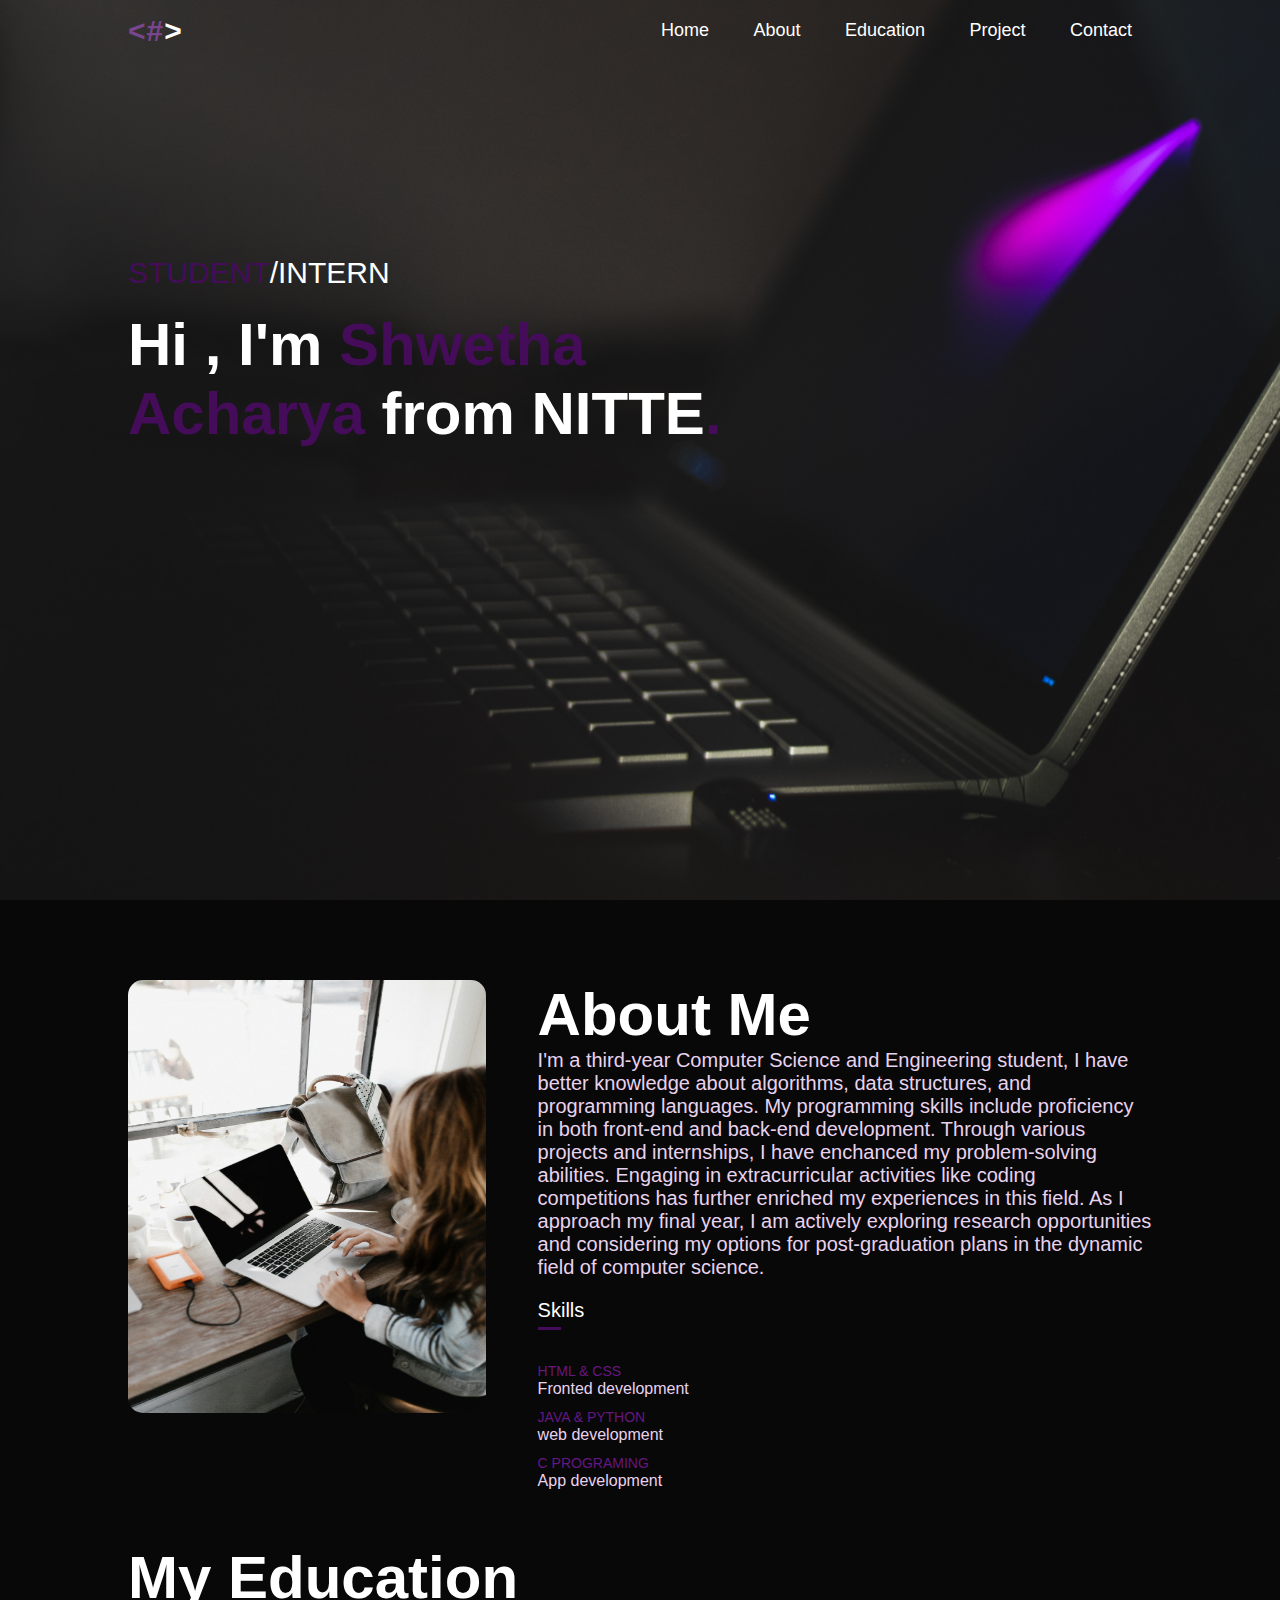
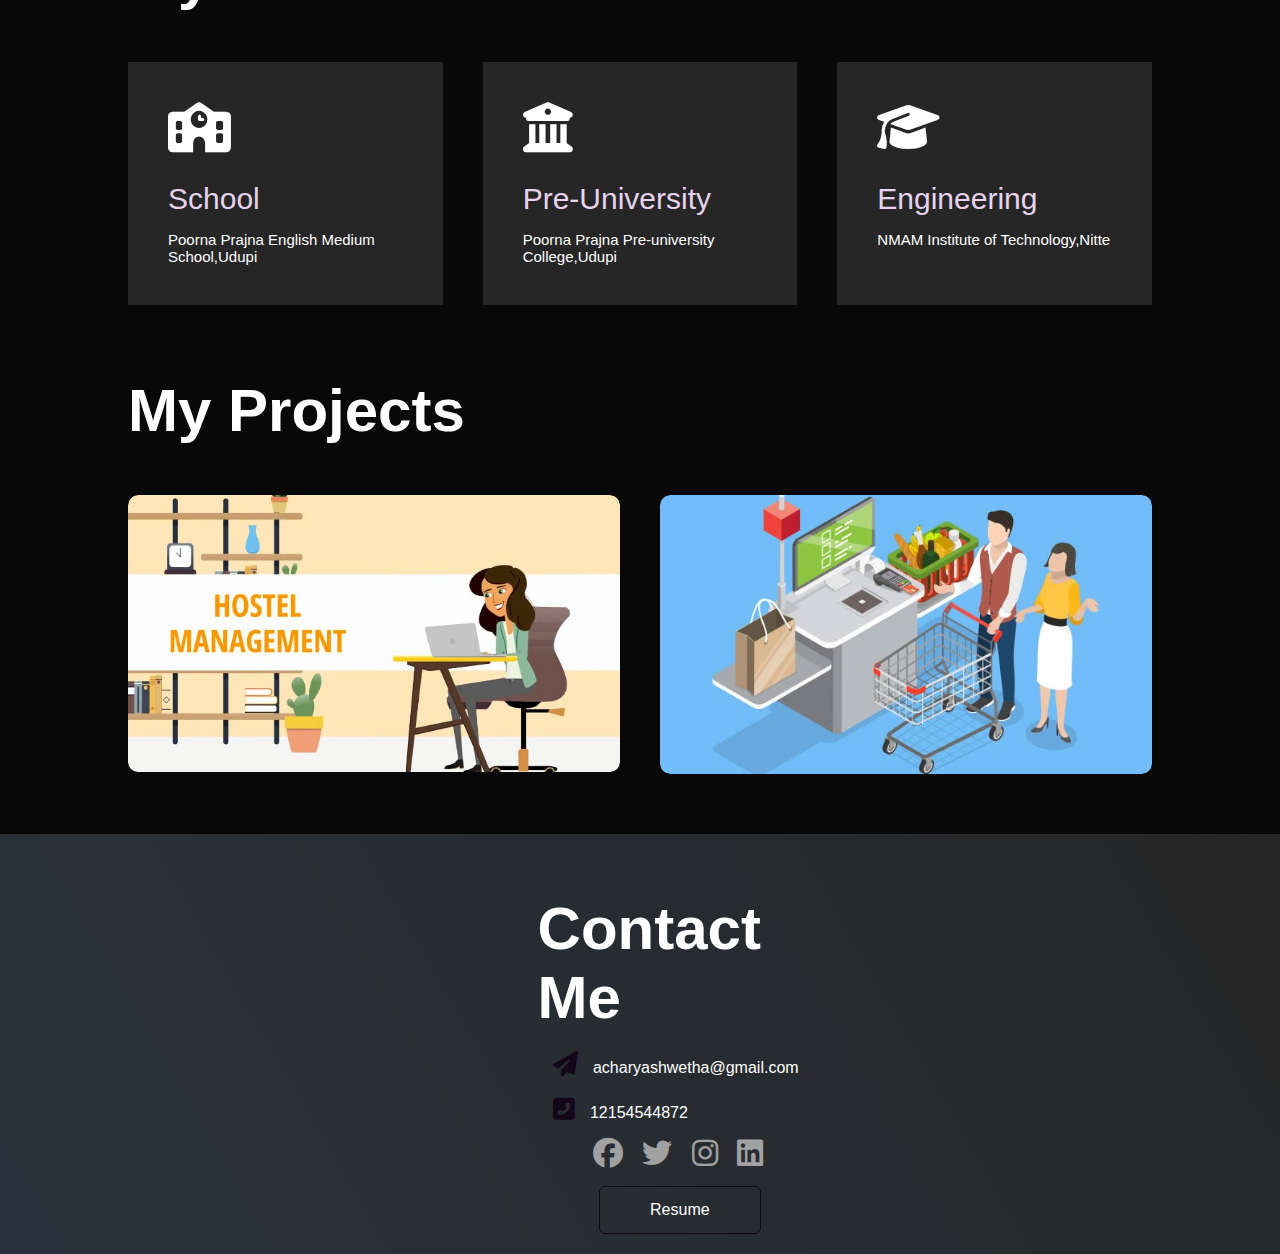
<file: CodSoft TASK1/index.html>
<!DOCTYPE html>
<html lang="en">
<head>
    <meta charset="UTF-8">
    <meta name="viewport" content="width=device-width, initial-scale=1.0">
    <title>PORTFOLIO</title>
    <link rel="stylesheet" href="style.css">
    <link rel="stylesheet" href="https://cdnjs.cloudflare.com/ajax/libs/font-awesome/6.5.1/css/all.min.css">
</head>
<body>
   <div id="header">
    <div class="container">
       <nav>
        <h2><a href="#" class="logo"> <#<span>></span></a></h2>
        <ul>
            <li><a href="#header">Home</a></li>
            <li><a href="#about">About</a></li>
            <li><a href="#services">Education</a></li>
            <li><a href="#portfolio">Project</a></li>
            <li><a href="#contact">Contact</a></li>
        </ul>
       </nav>
       <div class="header-text">
        <p> <span>STUDENT</span>/INTERN</p>
        <h1>Hi , I'm <span>Shwetha</span><br><span> Acharya</span> from NITTE<span>.</span></h1>
       </div>
    </div>
   </div> 
   <div id="about">
    <div class="container">
        <div class="row">
            <div class="about-col-1">
                <img src="back1.jpg" alt="">
            </div>
            <div class="about-col-2">
                <h1 class="sub-title">About Me</h1>
                <p>I'm a third-year Computer Science and Engineering student, I have better knowledge about algorithms, data structures, and programming languages. My  programming skills include proficiency in both front-end and back-end development. Through various projects and internships, I have enchanced my problem-solving abilities. Engaging in extracurricular activities like coding competitions  has further enriched my experiences in this field. As I approach my final year, I am actively exploring research opportunities and considering my options for post-graduation plans in the dynamic field of computer science.</p>

                <div class="tab-titles">
                    <p class="tab-links active-link" onclick="opentab('skills')">Skills</p>
                    
                </div>
                <div class="tab-contents active-tab" id="skills">
                    <ul>
                        <li><span>HTML & CSS</span><br>Fronted development</li>
                        <li><span>JAVA & PYTHON</span><br>web development</li>
                        <li><span>C PROGRAMING</span><br>App development</li>
                    </ul>
                </div>
            </div>
        </div>
    </div>
   </div>

   <div id="services">
    <div class="container">
        <h1 class="sub-title">My Education</h1>
        <div class="services-list">
            <div>
                <i class="fa-solid fa-school"></i>
                <h2>School</h2>
                <p>Poorna Prajna English Medium School,Udupi </p>
                
            </div>
            <div>
                <i class="fa-solid fa-building-columns"></i>
                <h2>Pre-University</h2>
                <p>Poorna Prajna Pre-university College,Udupi</p>
                
            </div>
            <div>
                <i class="fa-solid fa-graduation-cap"></i>
                <h2>Engineering</h2>
                <p>NMAM Institute of Technology,Nitte </p>
                
            </div>
        </div>
    </div>
   </div>
   <div id="portfolio">
    <div class="container">
        <h1 class="sub-title">My Projects</h1>
        <div class="work-list">
            <div class="work">
                <img src="vid.jpg" >
                <div class="layer">
                    <h3>Hostel Management System</h3>
                    <p>The Hostel Management System is a software solution designed to streamline and automate the administrative processes of managing a hostel, including room allocation, student registration, and attendance tracking.</p>
                    <a href="#"><i class="fa-solid fa-link"></i></a>
                </div>
            </div>
            <div class="work">
                <img src="auto.jpg" >
                <div class="layer">
                    <h3>Automated Trolley</h3>
                    <p>An automated trolley is a self-propelled, robotic device equipped with sensors and navigation technology that allows it to autonomously transport goods or items within a specified environment</p>
                    <a href="#"><i class="fa-solid fa-cart-shopping"></i></a>
                </div>
            </div>
            
        </div> 
      
        
    </div>
   </div>
   <div id="contact">
    <div class="container">
        <div class="row">
            <div class="contact-left">
                <h2 class="sub-title">Contact Me</h2>
                <p><i class="fas fa-paper-plane"></i>acharyashwetha@gmail.com</p>
                <p ><i class="fas fa-phone-square-alt"></i>12154544872</p>
                <div class="social-icons">
                    <a href="https://facebook.com/"><i class="fa-brands fa-facebook"></i></a>
                    <a href="https://twitter.com/"><i class="fa-brands fa-twitter"></i></a>
                    <a href="https://instagram.com/"><i class="fa-brands fa-instagram"></i></a>
                    <a href="https://linkedin.com/"><i class="fa-brands fa-linkedin"></i></a>
                </div>
                <a href="My Resume.pdf" download class="btn">Resume</a>
            </div>
        </div>
    </div> 
</div>
  
   <script>
    var tablinks = document.getElementsByClassName("tab-links");
    var tabcontents = document.getElementsByClassName("tab-contents");

    function opentab(tabname){
        for(tablink of tablinks){
            tablink.classList.remove("active-link");
        }

        for(tabcontent of tabcontents){
            tabcontent.classList.remove("active-tab");
        } 
        event.currentTarget.classList.add("active-link");
        document.getElementById(tabname).classList.add("active-tab");
    
    }
   </script>
</body>
</html>
</file>
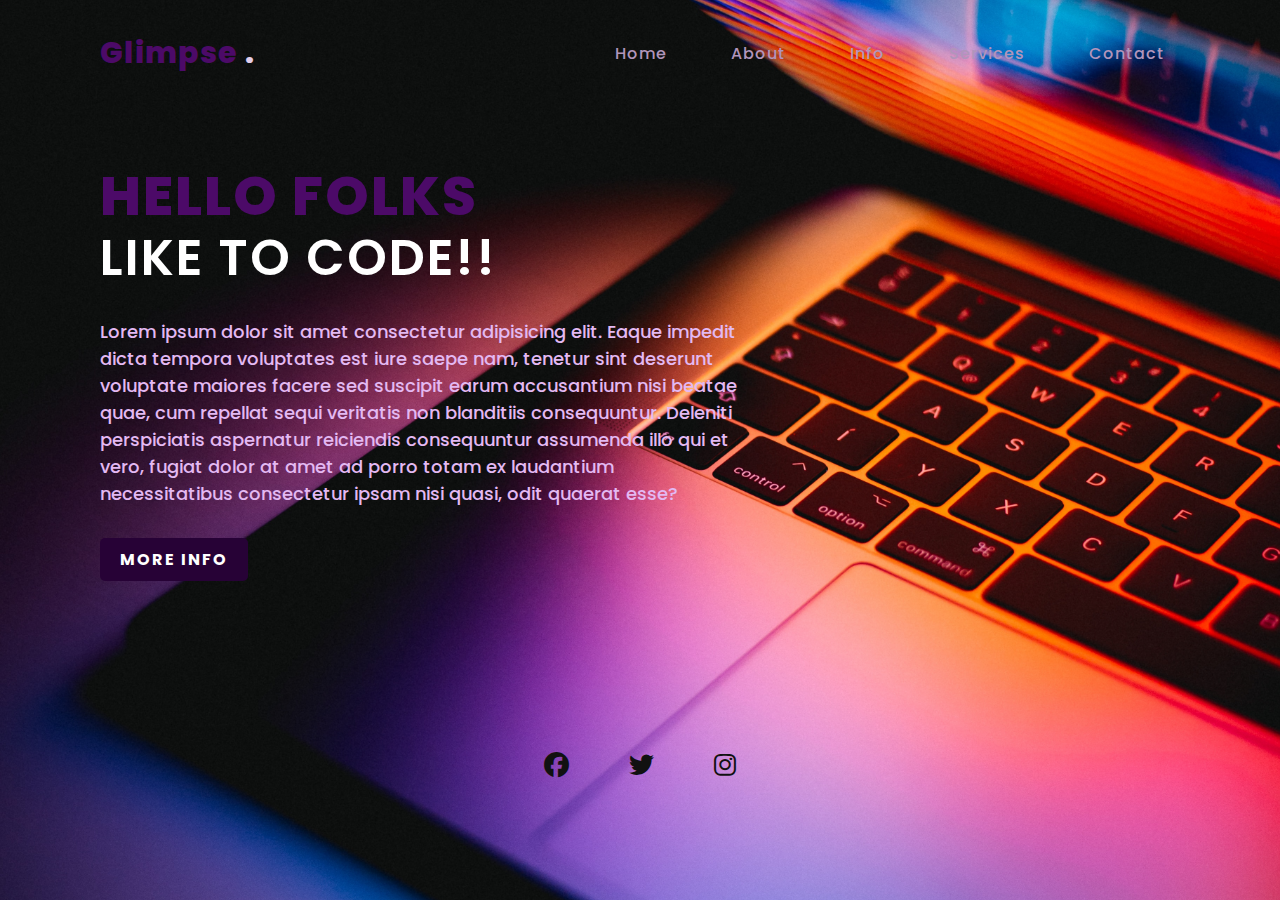
<file: CodSoft TASK2/index.html>
<!DOCTYPE html>
<html lang="en">
<head>
    <meta charset="UTF-8">
    <meta name="viewport" content="width=device-width, initial-scale=1.0">
    <title>Responsive web design landing page</title>
    <link rel="stylesheet" href="style.css">
    <link rel="stylesheet" href="https://cdnjs.cloudflare.com/ajax/libs/font-awesome/6.5.1/css/all.min.css">
</head>
<body>
    <section>
        <input type="checkbox" id="check">
        <header>
            <h2><a href="#" class="logo">Glimpse <span>.</span></a></h2>
            <div class="navigation">
                <a href="#">Home</a>
                <a href="#">About</a>
                <a href="#">Info</a>
                <a href="#">Services</a>
                <a href="#">Contact</a>
            </div>
            <label for="check">
                <i class="fas fa-bars menu-btn"></i>
                <i class="fas fa-times close-btn"></i>
            </label>
        </header>
        <div class="content">
        <div class="info">
            <h2>Hello Folks <br><span> Like to Code!!</span></h2>
            <p>Lorem ipsum dolor sit amet consectetur adipisicing elit. Eaque impedit dicta tempora voluptates est iure saepe nam, tenetur sint deserunt voluptate maiores facere sed suscipit earum accusantium nisi beatae quae, cum repellat sequi veritatis non blanditiis consequuntur. Deleniti perspiciatis aspernatur reiciendis consequuntur assumenda illo qui et vero, fugiat dolor at amet ad porro totam ex laudantium necessitatibus consectetur ipsam nisi quasi, odit quaerat esse? </p>
            <a href="#" class="info-btn">More Info</a>
        </div>
    </div>
    <div class="media-icons">
        <a href="#"><i class="fa-brands fa-facebook"></i></a>
        <a href="#"><i class="fa-brands fa-twitter"></i></a>
        <a href="#"><i class="fa-brands fa-instagram"></i></a>
    </div>
    </section>
</body>
</html>
</file>
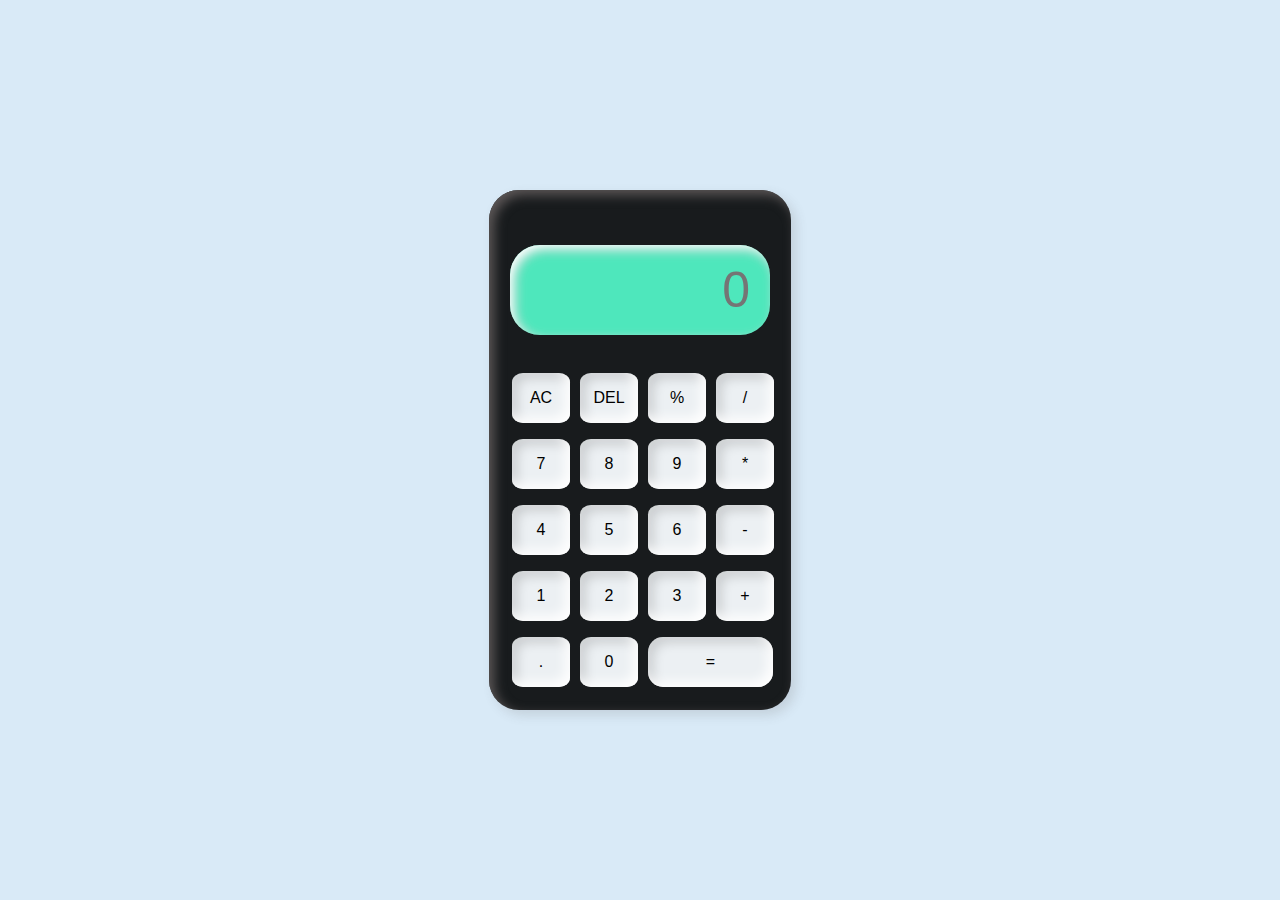
<file: CodSoft TASK3/index.html>
<!DOCTYPE html>
<html lang="en">
<head>
    <meta charset="UTF-8">
    <meta name="viewport" content="width=device-width, initial-scale=1.0">
    <title>Calculator</title>
    <link rel="stylesheet" href="style.css">
</head>
<body>
    <div class="container">
     <div class="calculator">
        <input type="text" placeholder="0" id="output-screen">
        <button onclick="Clear()">AC</button>
        <button onclick="del()">DEL</button>
        <button onclick="display('%')">%</button>
        <button onclick="display('/')">/</button>
        <button onclick="display('7')">7</button>
        <button onclick="display('8')">8</button>
        <button onclick="display('9')">9</button>
        <button onclick="display('*')">*</button>
        <button onclick="display('4')">4</button>
        <button onclick="display('5')">5</button>
        <button onclick="display('6')">6</button>
        <button onclick="display('-')">-</button>
        <button onclick="display('1')">1</button>
        <button onclick="display('2')">2</button>
        <button onclick="display('3')">3</button>
        <button onclick="display('+')">+</button>
        <button onclick="display('.')">.</button>
        <button onclick="display('0')">0</button>
        <button onclick="Calculate()" class="equal">=</button>
     </div>
    </div>

    <script>
        let outputScreen = document.getElementById("output-screen");

        function display(num){
            outputScreen.value += num;
        }
        function Calculate(){
            try{
                outputScreen.value = eval(outputScreen.value);
            }
            catch(err){
                alert("Invalid")
            }

        }
        function Clear(){
             outputScreen.value ="";

        }
        function del(){
            outputScreen.value = outputScreen.value.slice(0,-1);
        }
    </script>
</body>
</html>
</file>
<file: CodSoft TASK1/style.css>
*{
    margin: 0;
    padding: 0;
    font-family: "Poppins",sans-serif;
    box-sizing: border-box;

}
body{
    background: #080808;
    color: #fff;
}
#header{
    width: 100%;
    height: 100vh;
    background-image: url(j.jpg);
    background-size: cover;
    background-position: center;
}
.container{
    padding: 10px 10%;
}
nav{
    display: flex;
    align-items: center;
    justify-content: space-between;
    flex-wrap: wrap;
}
.logo{
    position: relative;
    color:rgb(120, 69, 142);
    font-size: 30px;
    text-decoration: none;
   
    font-weight: 800;
    letter-spacing: 1px;
}
.logo span{
    position: relative;
    color:#fff;
    font-size: 30px;
    text-decoration: none;
   
    font-weight: 800;
    letter-spacing: 1px;
}

nav ul li {
    display: inline-block;
    list-style: none;
    margin: 10px 20px;
}
nav ul li a{
    color:#fff;
    text-decoration: none;
    font-size: 18px;
    position: relative;
}
nav ul li a::after{
    content: '';
    width: 0;
    height: 3px;
    background: #a06cb3;
    position: absolute;
    left: 0;
    bottom: -6px;
    transition: 0.5s;
}
nav ul li a:hover::after{
    width: 100%;
}
.header-text{
    margin-top: 20%;
    font-size: 30px;
}
.header-text h1{
    font-size: 60px;
    margin-top: 20px;
}
.header-text h1  span{
    color: #450c5a;
}
.header-text p  span{
    color: #450c5a;
}


#about{
   padding-top: 70px;
   color: #ababab;

}
.row{
    display: flex;
    justify-content: space-between;
    flex-wrap: wrap;
}
.about-col-1{
    flex-basis: 35%;

}
.about-col-1 img{
    width: 100%;
    height: 80%;
    border-radius: 15px;
}
.about-col-2{
    flex-basis: 60%;
}
.about-col-2 p{
    font-size: 20px;
    color: #e8d3ef;
}
.sub-title{
   font-size: 60px;
   font-weight: 600;
   color: #fff;
}
.tab-titles{
    display: flex;
    margin: 20px 0 40px;
}
.tab-links{
    margin-right: 50px;
    font-size: 18px;
    font-weight: 500;
    cursor: pointer;
    position: relative;
}
.tab-links::after{
    content: '';
    width: 0;
    height: 3px;
    background: #450c5a;
    position: absolute;
    left: 0;
    bottom: -8px;
    transition: 0.5s;
}
.tab-links.active-link{
    color: #fff;
}
.tab-links.active-link::after{
    width: 50%;
}
.tab-contents ul li{
    list-style: none;
    margin: 10px 0;
    color: #e8d3ef;
    
}
.tab-contents ul li span{
    color: #651782;
    font-size: 14px;
}
.tab-contents{
    display: none;

}
.tab-contents.active-tab{
    display: block;
}

#services{
    padding: 1px 0;
}
.services-list{
    display: grid;
    grid-template-columns: repeat(auto-fit, minmax(250px,1fr));
    grid-gap: 40px;
    margin-top: 50px;
}
.services-list div{
    background: #262626;
    padding: 40px;
    font-size: 13px;
    font-weight: 300;
    border-right: 10px;
    transition: background 0.5s, transform 0.5s;
}
.services-list div i{
     font-size: 50px;
     margin-bottom: 30px;
}
.services-list div h2{
    font-size: 30px;
    font-weight: 500;
    margin-bottom: 15px;
    color: #e8d3ef;
}
.services-list div p{
    font-size: 15px;
    
}
.services-list div a{
    text-decoration: none;
    color: #fff;
    font-size: 12px;
    margin-top: 20px;
    display: inline-block;
}
.services-list div:hover{
    background:#330444;
    transform: translateY(-10px);
}
#portfolio{
    padding: 50px 0;
}
.work-list{
    display: grid;
    grid-template-columns: repeat(auto-fit, minmax(250px,1fr));
    grid-gap: 40px;
    margin-top: 50px;
}
.work{
    border-radius: 10px;
    position: relative;
    overflow: hidden;
}

.work img{
    width: 100%;
    border-radius: 10px;
    display: block;
    transition: transform(0.5s);
}

.layer{
    width:  100%;
   height: 0;
   background: linear-gradient(rgba(0,0,0,0.6),#450c5a);
   border-radius: 10px;
   position: absolute;
   left: 0;
   bottom: 0;
   overflow: hidden;
   display: flex;
   align-items: center;
   justify-content: center;
   flex-direction: column;
   padding: 0 40px;
   text-align: center;
   font-size: 14px;
   transition: height 0.5s;
}
.layer h3{
    font-weight: 900;
    margin-bottom: 20px;
}
.layer a{
    margin-top: 20px;
    color: #450c5a;
    text-decoration: none;
    font-size: 18px;
    line-height: 60px;
    background: #fff;
    width: 60px;
    height: 60px;
    border-radius: 50%;
    text-align: center;
}
.work:hover img{
    transform: scale(1.1);
}
.work:hover .layer{
    height: 100%;
}
.btn{
    display: block;
    margin-left: 20%;
    margin-top: 5%;
    width: fit-content;
    border: 1px solid #15071a;
    padding: 14px 50px;
    border-radius: 6px;
    text-decoration: none;
    color: #fff;
    transition: background(0.5s);
}
.btn:hover{
    background:#15071a;
}

#contact{
    background-image: linear-gradient(60deg,#29323c,#262626 100%);
}
#contact .contact-left{
    min-height: 200px;
    flex-direction: column;
    padding-top: 50px;
    padding-bottom: 10px;
}
.contact-left{
   
    justify-content: center;
    align-items: center;
    flex-wrap: wrap;
    padding-left: 40%;
    flex-basis: 70%;
    
    

}
.contact-left p{
    margin-top: 20px;
    justify-content: center;
    align-items: center;

    padding-left: 5%;
    
}
.contact-left p i{
    color:#15071a;
    margin-right: 15px;
    font-size: 25px;
}
.social-icons{
    
    justify-content: center;
    align-items: center;
    padding-left: 18%;
    padding-top: 5%;
}
.social-icons a{
    text-decoration: none;
    font-size: 30px;
    margin-right: 15px;
    color: #a1a1a1;
    display: inline-block;
    transition: transform 0.5s;
}
.social-icons a:hover{
    color: #15071a;
    transform: translateY(-5px);
}
.btn.btn2{
    display: inline-block;
    background: #450c5a;

}
</file>
<file: CodSoft TASK2/style.css>
@import url('https://fonts.googleapis.com/css2?family=Poppins:wght@300;400;500;600;700;800;900&display=swap');

*{
    margin: 0;
    padding: 0;
    box-sizing: border-box;
    font-family: 'Poppins', sans-serif;
}

section{
    position: relative;
    width: 100%;
    min-height: 100vh;
    display: flex;
    flex-direction: column;
    justify-content: flex-start;
    background: url(pp.png.jpg)no-repeat;
    background-size: cover;
    background-position: center;
}
header {
    position: relative;
    top: 0;
    width: 100%;
    padding: 30px 100px;
    display: flex;
    justify-content:  space-between;
    align-items: center;
}
header .logo{
    position: relative;
    color:rgb(76, 10, 104);
    font-size: 30px;
    text-decoration: none;
   
    font-weight: 800;
    letter-spacing: 1px;
}
header .logo span{
    position: relative;
    color:rgb(226, 206, 234);
    font-size: 30px;
    text-decoration: none;
   
    font-weight: 800;
    letter-spacing: 1px;
}

header .navigation a{
    color:#b195bb;
    text-decoration: none;
    font-weight: 500;
    letter-spacing: 1px;
    padding: 2px 15px;
    border-radius: 20px ;
    transition: 0.3s;
    transition-property: background;
}
header .navigation a:not(:last-child){
    margin-right: 30px;
}

header .navigation a:hover{
    background: #ede4e4;
}
.content{
    max-width: 650px;
    margin: 60px 100px;
}

.content .info h2{
   color: rgb(76, 10, 104);
   font-size: 55px;
   text-transform: uppercase;
   font-weight: 800;
   letter-spacing: 2px;
   line-height: 60px;
   margin-bottom: 30px;
}
.content .info h2 span{
    color: #fff;
    font-size: 50px;
    font-weight: 600;
}

.content .info p{
    font-size: 18px;
    font-weight: 500;
    margin-bottom: 40px;
    color: #e3b9f2;
}
.content .info-btn{
    color:#fff;
    background:rgb(39, 2, 54); 
    text-decoration: none;
    text-transform: uppercase;
    font-weight: 700;
    letter-spacing: 2px;
    padding: 10px 20px;
    border-radius: 5px;
    transition: 0.3s;
    transition-property: background;
}
.content .info-btn:hover{
    background: #6c676e;
}
.media-icons{
    display: flex;
    justify-content: center;
    align-items: center;
    margin: auto;
}
.media-icons a{
    position: relative;
    color: #111;
    font-size: 25px;
    transition: 0.3s;
    transition-property: transform;

}
.media-icons a:not(:last-child){
    margin-right: 60px;

}
.media-icons a:hover{
    transform: scale(1.5);
}
label{
    display: none;
}
#check{
    z-index: 3;
    display: none;
}

@media (max-width: 960px){
    header .navigation{
        display: none;
    }

    label{
        display: block;
        font-size: 25px;
        cursor: pointer;
        transition: 0.3s;
        transition-property: color;
    }
    label:hover{
        color: #fff;
    }
    label .close-btn{
        display: none;
    }
    #check:checked ~ header .navigation{
        z-index: 2;
        position: fixed;
        background:#6c676e;
        top: 0;
        bottom: 0;
        left: 0;
        right: 0;
        display: flex;
        flex-direction: column;
        justify-content: center;
        align-items: center;
    }
    #check:checked ~ header .navigation a{
        font-weight: 700;
        margin-right: 0;
        margin-bottom: 50px;
        letter-spacing: 2px;
    }
    #check:checked ~ header label .menu-btn{
        display: none;
    }
    #check:checked ~ header label .close-btn{
        z-index: 2;
        display: block;
        position: fixed;
    }
    label .menu-btn{
        position: absolute;
    }
    header .logo{
        position: absolute;
        bottom: -6px;
    }

    .content .info h2{
        font-size: 45px;
        line-height: 50px;
    }
    content .info h2 span{
        font-size: 40px;
        font-weight: 600;
    }
    .content .info p{
        font-size: 14px;
    }
}
@media (max-width: 560px){
    .content .info h2{
        font-size: 40px;
        line-height: 40px;
    }
    content .info h2 span{
        font-size: 35px;
        font-weight: 600;
    }
    .content .info p{
        font-size: 14px;
    }
}
</file>
<file: CodSoft TASK3/style.css>
*{
    margin: 0;
    padding: 0;
    box-sizing: border-box;
    background-color: #d9eaf7;
    font-family: sans-serif;
    outline: none;
}
.container{
    height: 100vh;
    display: flex;
    justify-content: center;
    align-items: center;
}
.calculator{
    background-color: #181b1d ;
    padding: 15px;
    border-radius: 30px;
    box-shadow: inset 5px 5px 12px #5d5858,
                      5px 5px 12px rgba(83, 76, 76, 0.16);
    display: grid;
    grid-template-columns: repeat(4,68px);
}

input{
    grid-column: span 4;
    height: 90px;
    width:260px;
    background-color: #4ee7bc;
    box-shadow: inset 5px 5px 12px #ffffff,
                inset 5px 5px 12px rgba(0,0,0,.16);
    border: none;
    border-radius: 30px;
    color: rgb(70,70,70);
    font-size: 50px;
    text-align: end;
    margin: auto;
    margin-top: 40px;
    margin-bottom: 30px;
    padding: 20px;

}
button{
    height: 50px;
    width: 58px;
    background-color: #ecf0f3;
    box-shadow: inset -5px -5px 12px #ffffff,
                inset 5px 5px 12px rgba(0,0,0,.16);
    border: none;
    border-radius: 19%;
    margin: 8px;
    font-size: 16px;
}

.equal{
    width: 125px;
    border-radius: 15px;
    box-shadow: inset -5px -5px 12px #ffffff,
                inset 5px 5px 12px rgba(0,0,0,.16);
}
</file>
